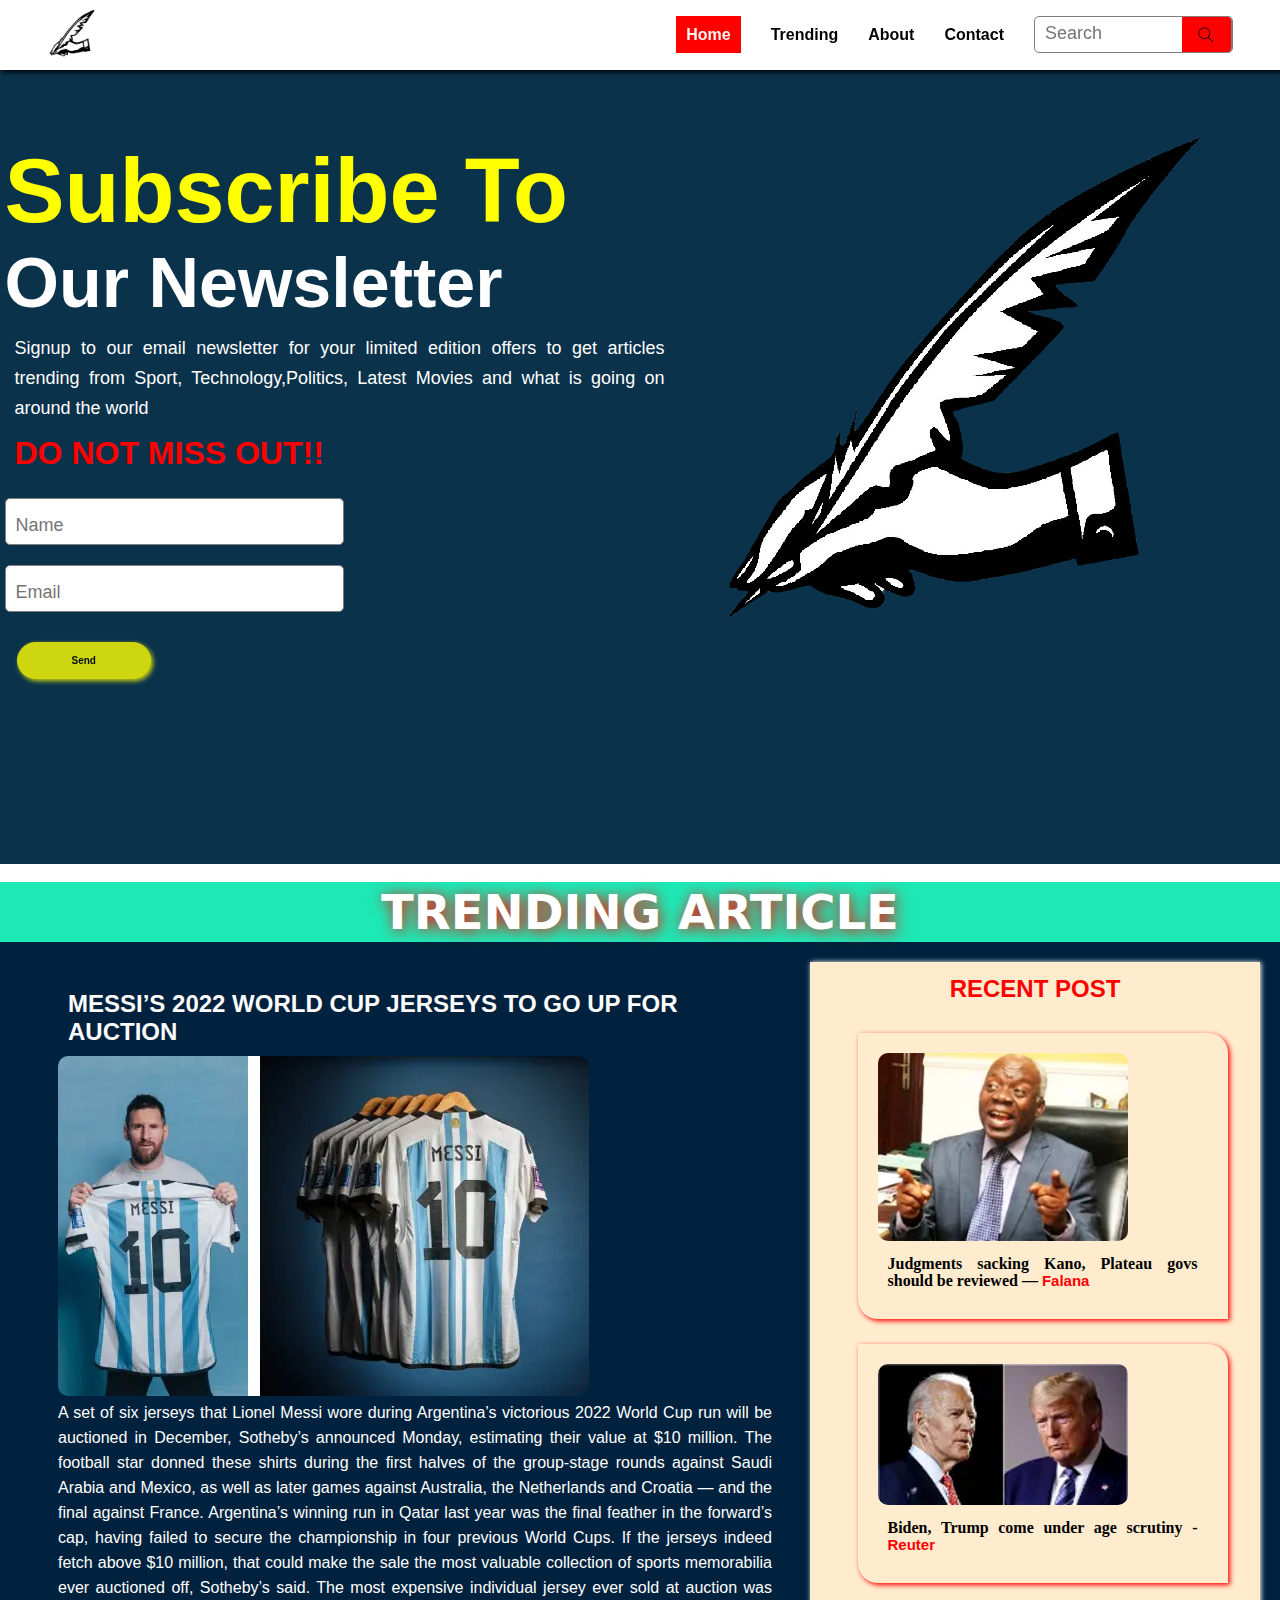
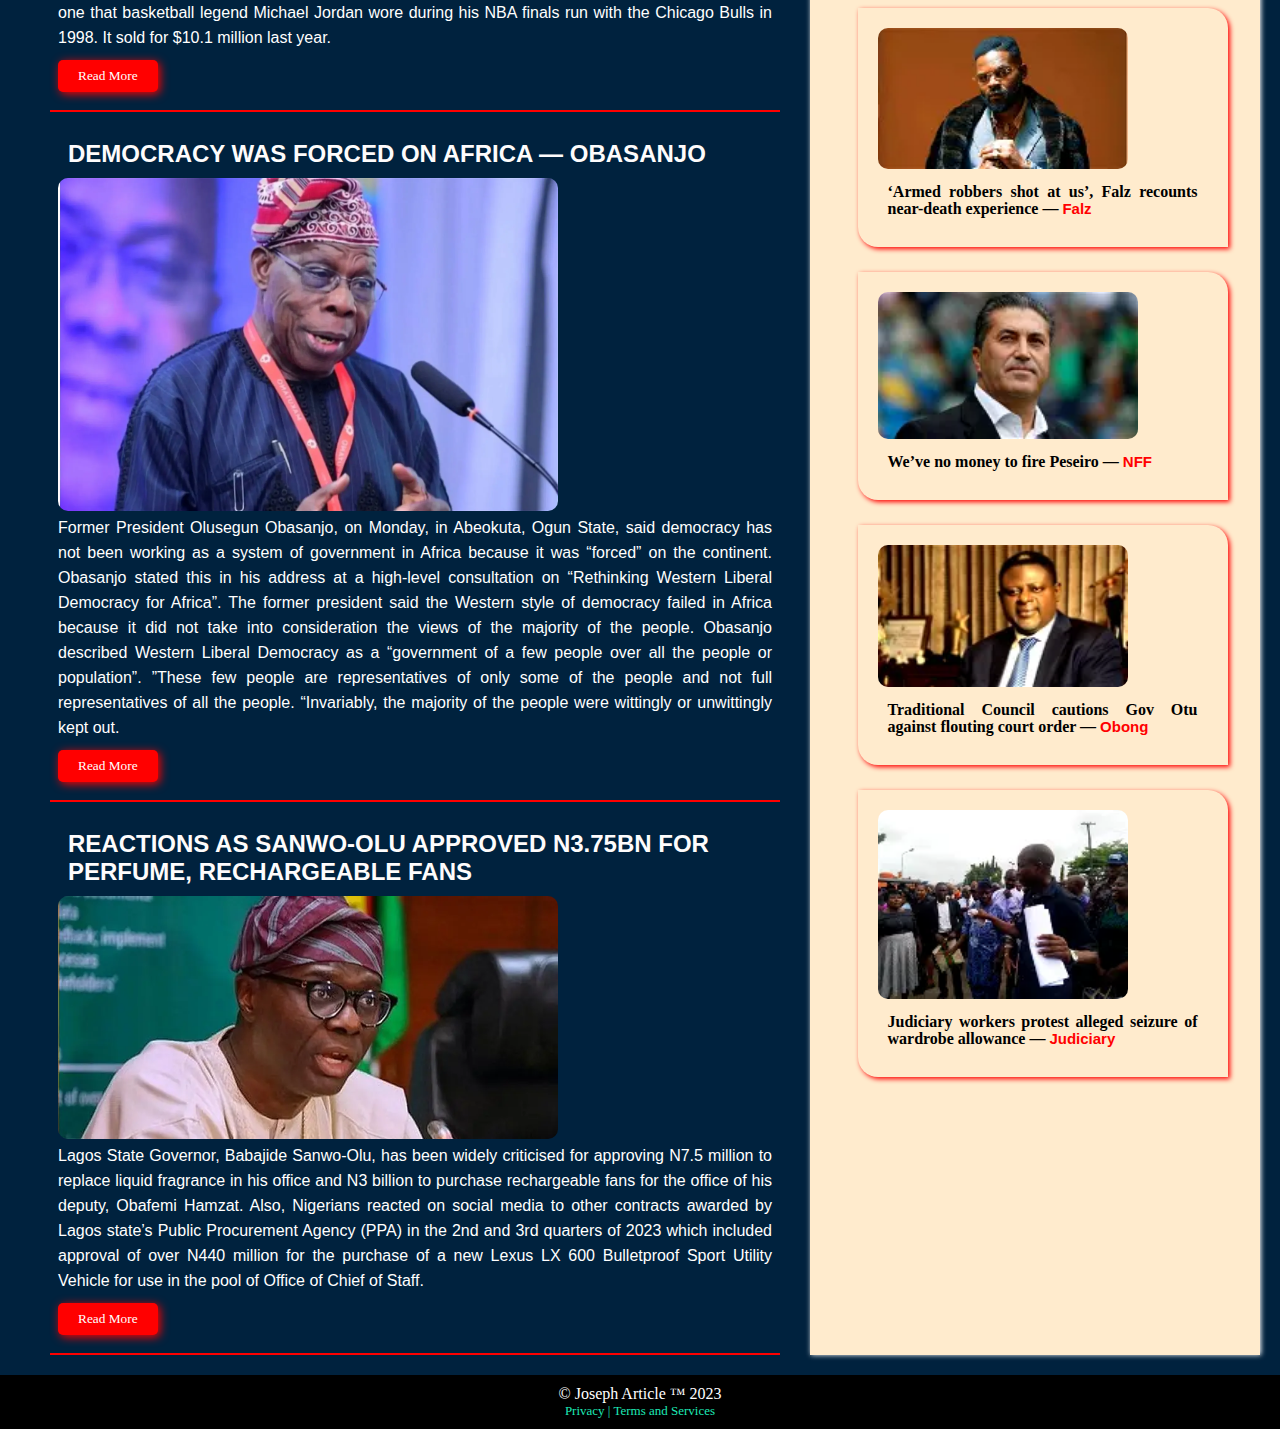
<file: index.html>
<!DOCTYPE html>
<html lang="en">
<head>
  <meta charset="UTF-8">
  <meta name="viewport" content="width=device-width, initial-scale=1.0">
  <title>Document</title>
  <link rel="stylesheet" href="/css/styles.css">
</head>
<body>
  <div class="welcome-page-container">
    <header>
      <nav>
        <div>
          <img class="logo" src="/images/mock.png" alt="" width="">
        </div>
        <ul>
          <li> <a href="index.html" class="active" id=""> Home </a></li>
          <li><a href="#Trending"> Trending </a></li>
          <li> <a href="about.html"> About </a></li>
          <li><a href="contactUs.html"> Contact </a> </li>
        
          <input type="text" placeholder="Search" class="Search-btn">
          <img class="search-icon" src="/icons/search.svg" alt="">
          <input type="text" placeholder="" class="Search-btn-overlay">
        </ul>
      </nav>
    </header>
    <div class="welcome-page">
      <div class="subscription">
        <h2 class="subscribe">
          <span> Subscribe To <br>
          </span>
          Our Newsletter
         </h2>
         <p class="info">
         Signup to our email newsletter for your limited edition offers to get articles trending from Sport, Technology,Politics, Latest Movies and what is going on around the world <span class="alert">do not miss out!!</span></p>    
         <input type="text" placeholder="Name" class="input-btn">
         <input type="email" placeholder="Email" class="input-btn">
         <button class="send-btn">
          Send
        </button>



      </div>
      <div class="mockup-img">
        <img class="mockup-img" src="/images/mock.png" alt="">
       </div>
    </div>
   

    <div class="article-container">
      <h1 class="trending-news" id="Trending"> TRENDING ARTICLE </h1>
      <div class="container2">
        <div class="articles">
          <article>
            <h2> Messi’s 2022 World Cup jerseys to go up for auction </h2>
            <img src="/images/Messi-jersey.webp" alt="Messi" id="messi-image" >
            <p> 
              A set of six jerseys that Lionel Messi wore during Argentina’s victorious 2022 World Cup run will be auctioned in December, Sotheby’s announced Monday, estimating their value at $10 million.
              The football star donned these shirts during the first halves of the group-stage rounds against Saudi Arabia and Mexico, as well as later games against Australia, the Netherlands and Croatia — and the final against France.
              Argentina’s winning run in Qatar last year was the final feather in the forward’s cap, having failed to secure the championship in four previous World Cups.
              If the jerseys indeed fetch above $10 million, that could make the sale the most valuable collection of sports memorabilia ever auctioned off, Sotheby’s said.
              The most expensive individual jersey ever sold at auction was one that basketball legend Michael Jordan wore during his NBA finals run with the Chicago Bulls in 1998.
              It sold for $10.1 million last year.
            </p>
            <button>
              <a href="https://www.vanguardngr.com/2023/11/messis-2022-world-cup-jerseys-to-go-up-for-auction/" target="_blank"> Read more</a>
            </button>
        </article>
        <article>
          <h2> Democracy was forced on Africa — Obasanjo </h2>
          <img src="/images/Obasanjo-e1700490312862.webp" alt="Obasanjo" width="500px">
          <p> 
              Former President Olusegun Obasanjo, on Monday, in Abeokuta, Ogun State, said democracy has not been working as a system of government in Africa because it was “forced” on the continent.
              Obasanjo stated this in his address at a high-level consultation on “Rethinking Western Liberal Democracy for Africa”.
              The former president said the Western style of democracy failed in Africa because it did not take into consideration the views of the majority of the people.
              Obasanjo described Western Liberal Democracy as a “government of a few people over all the people or population”.
              ”These few people are representatives of only some of the people and not full representatives of all the people.
              “Invariably, the majority of the people were wittingly or unwittingly kept out. 
          </p>
          <button>
            <a href="https://www.vanguardngr.com/2023/11/democracy-was-forced-on-africa-obasanjo/" target="_blank"> Read more</a>
          </button>
      </article>

      <article>
        <h2> Reactions as Sanwo-Olu approved N3.75bn for perfume, rechargeable fans </h2>
        <img src="/images/sanwolu.webp" alt="Sanwo-Olu" width="500px">
        <p> 
          Lagos State Governor, Babajide Sanwo-Olu, has been widely criticised for approving N7.5 million to replace liquid fragrance in his office and N3 billion to purchase rechargeable fans for the office of his deputy, Obafemi Hamzat.

          Also, Nigerians reacted on social media to other contracts awarded by Lagos state’s Public Procurement Agency (PPA) in the 2nd and 3rd quarters of 2023 which included approval of over N440 million for the purchase of a new Lexus LX 600 Bulletproof Sport Utility Vehicle for use in the pool of Office of Chief of Staff.
        </p>
        <button>
          <a href="https://www.vanguardngr.com/2023/11/reactions-as-sanwo-olu-approved-n3-75bn-for-perfume-rechargeable-fans/" target="_blank"> Read more</a>
        </button>
    </article>
    </div>
    <div class="sidebar">
      <h2 class="header"> Recent Post</h2>
      <div class="sidebar-post">

        <div class="recent-blog-container">
          <a href="https://www.vanguardngr.com/2023/11/judgements-sacking-govs-should-be-reviewed-falana/" target="_blank">
            <img src="/images/falana.webp" alt="falana" width="250px">
            <p class="post-title"> Judgments sacking Kano, Plateau govs should be reviewed — <span class="author">Falana</span></p>
          </a>
        </div>
      
        <div class="recent-blog-container">
          <a href="https://www.vanguardngr.com/2023/11/biden-trump-come-under-age-scrutiny/" target="_blank">
            <img src="/images/Biden-and-Trump-scaled.webp" alt="Biden-and-Trump" width="250px">
            <p class="post-title"> Biden, Trump come under age scrutiny  - <span class="author">Reuter</span> </p>
          </a>

        </div>
      

<div class="recent-blog-container">
  <a href="https://www.vanguardngr.com/2023/11/armed-robbers-shot-at-us-falz-recounts-near-death-experience/" target="_blank">
    <img src="/images/Falz.webp" alt="falana" width="250px">
    <p class="post-title"> ‘Armed robbers shot at us’, Falz recounts near-death experience — <span class="author">Falz</span></p>
  </a>
</div>
      

      <div class="recent-blog-container">
        <a href="https://www.vanguardngr.com/2023/11/weve-no-money-to-fire-peseiro-says-nff/" target="_blank">
          <img src="/images/Jose-Peseiro-1062x598-1.webp" alt="Jose-Peseiro" width="260px">
          <p class="post-title"> We’ve no money to fire Peseiro — <span class="author">NFF</span></p>
        </a>
      </div>

      
      <div class="recent-blog-container">
        <a href="https://www.vanguardngr.com/2023/11/weve-no-money-to-fire-peseiro-says-nff/" target="_blank">
          <img src="/images/obong.webp" alt="obong" width="250px">
          <p class="post-title"> Traditional Council cautions Gov Otu against flouting court order — <span class="author">Obong</span></p>
        </a>
      </div>
      
      <div class="recent-blog-container">
        <a href="https://www.vanguardngr.com/2023/11/breaking-judiciary-workers-protest-poor-welfare-shut-high-court-gate-in-osun/" target="_blank">
          <img src="/images/image-361.webp" alt="image-361" width="250px">
          <p class="post-title"> Judiciary workers protest alleged seizure of wardrobe allowance — <span class="author">Judiciary</span></p>
        </a>
      </div>
           
      </div>
    </div>
      </div>

      <footer>
        <button onclick="topFunction()" id="myBtn" title="Go to top"> Back to Top</button>
        <p>&copy; Joseph Article &trade; 2023</p>
        <p class="privacy"> Privacy | Terms and Services </p>
      </footer>
    </div>
    <script>

      let mybutton = document.getElementById("myBtn");

      window.onscroll = function() {scrollFunction()};

      function scrollFunction() {
        if (document.body.scrollTop > 500 || document.documentElement.scrollTop > 1980) {
          mybutton.style.display = "block";
        } else {
          mybutton.style.display = "none";
        }
      }

      function topFunction() {
        document.body.scrollTop = 0;
        document.documentElement.scrollTop = 0;
      }
      </script>

</body>
</html>
</file>
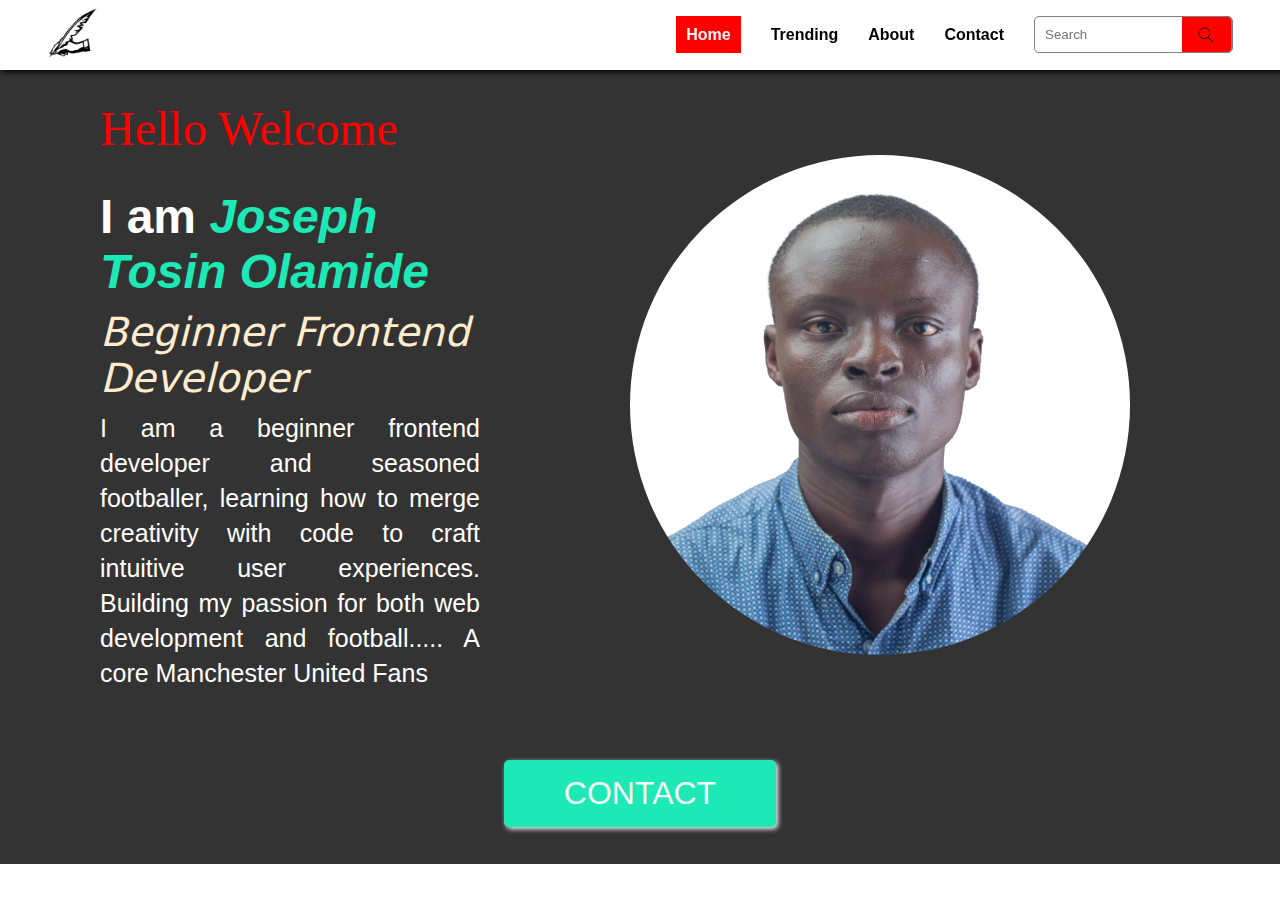
<file: about.html>
<!DOCTYPE html>
<html lang="en">
<head>
  <meta charset="UTF-8">
  <meta name="viewport" content="width=device-width, initial-scale=1.0">
  <title>Document</title>
  <link rel="stylesheet" href="/css/aboutus.css">
</head>
<body>
  <div class="welcome-page-container">
    <header>
      <nav>
        <div>
          <img class="logo" src="/images/mock.png" alt="" width="">
        </div>
        <ul>
          <li> <a href="index.html" class="active"> Home </a></li>
          <li><a href="index.html"> Trending </a></li>
          <li> <a href="about.html"> About </a></li>
          <li><a href="contactUs.html"> Contact </a> </li>
          <input type="text" placeholder="Search" class="Search-btn">
          <img class="search-icon" src="/icons/search.svg" alt="">
          <input type="text" placeholder="" class="Search-btn-overlay">
        </ul>
      </nav>
    </header>
      <div class="about-info">
        <div class="about">
          <p class="welcome"> Hello Welcome </p>
          <h2> I am <Span class="name"> Joseph Tosin Olamide </Span></h2>
          <p class="title"> Beginner Frontend Developer</p>
          <p class="info"> I am a beginner frontend developer and seasoned footballer, learning how to merge creativity with code to craft intuitive user experiences. Building my passion for both web development and football..... A core Manchester United Fans</p>

          <div class="social-links">

          </div>
        </div>
        <img src="/images/IMG_2704.JPG" alt="User image" width="500px" class="profile-picture">
      </div>
      <a href="Contact.html">
        <div class="center">
          <button class="contact-btn"> Contact </button>
        </div>
      </a>
      
  
</body>
</html>
</file>
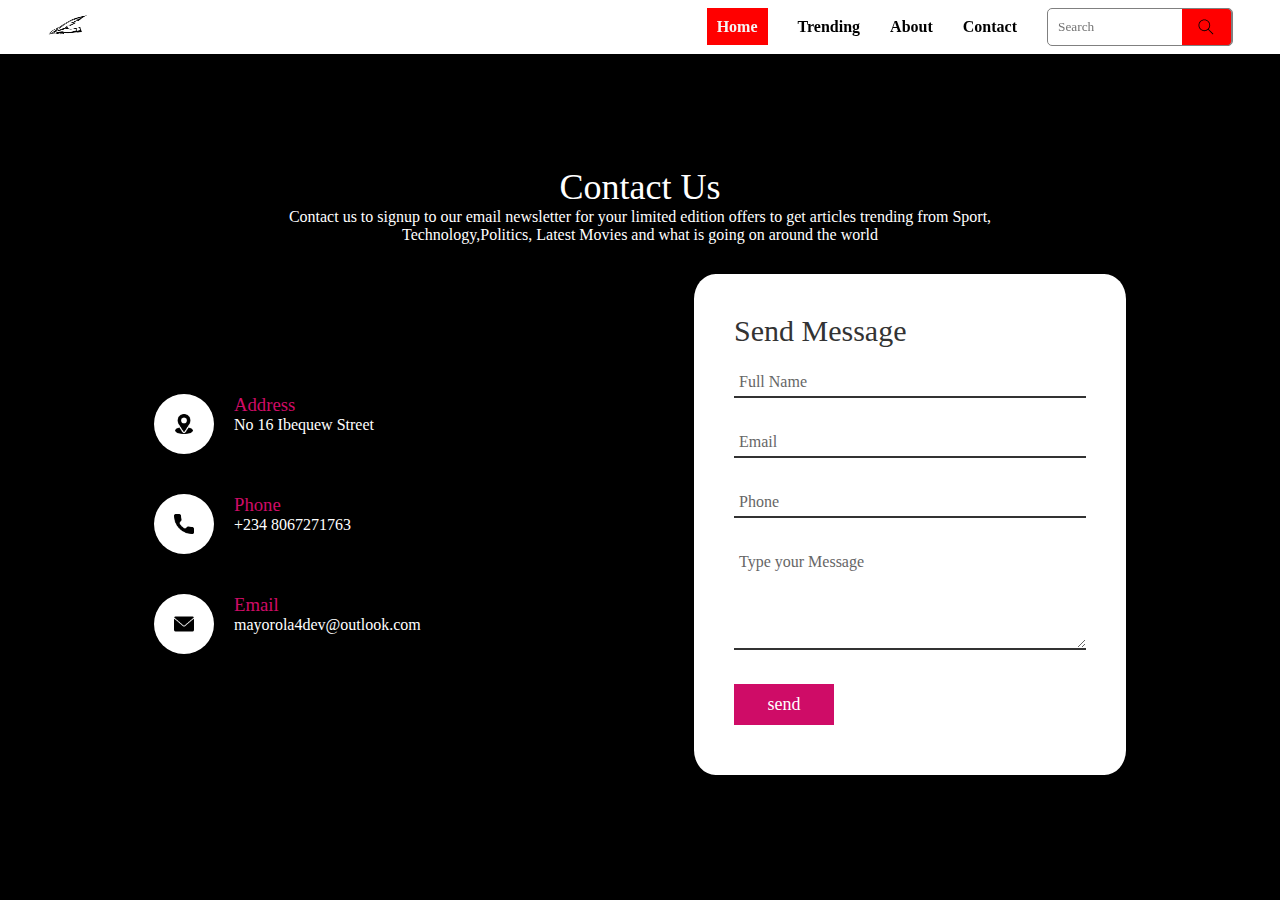
<file: contactUs.html>
<!DOCTYPE html>
<html lang="en">
<head>
    <meta charset="UTF-8">
    <meta http-equiv="X-UA-Compatible" content="IE=edge">
    <meta name="viewport" content="width=device-width, initial-scale=1.0">
    <link rel="stylesheet" href="/css/contact.css">
    <title>Contact Us</title>
</head>
<body>
  
    <section class="contact">
      <header>
        <nav>
          <div>
            <img class="logo" src="/images/mock.png" alt="" width="">
          </div>
          <ul>
            <li> <a href="index.html" class="active"> Home </a></li>
            <li><a href="index.html"> Trending </a></li>
            <li> <a href="about.html"> About </a></li>
            <li><a href="contactUs.html"> Contact </a> </li>
            <input type="text" placeholder="Search" class="Search-btn">
            <img class="search-icon" src="/icons/search.svg" alt="">
            <input type="text" placeholder="" class="Search-btn-overlay">
          </ul>
        </nav>
      </header>
    </div>
        <div class="content">
            <h2>Contact Us</h2>
            <p> Contact us to signup to our email newsletter for your limited edition offers to get articles trending from Sport, Technology,Politics, Latest Movies and what is going on around the world</p>
        </div>
        <div class="container">
          <div class="contactInfo">
            <div class="box">
              <div class="icon"><img src="icons/icon4.png" alt="icon"></div>
              <div class="text">
                <h3>Address</h3>
                <p>No 16 Ibequew Street</p>
              </div>
            </div>

            <div class="box">
              <div class="icon"><img src="icons/icon5.png" alt="icon"></div>
              <div class="text">
                <h3>Phone</h3>
                <p>+234 8067271763</p>
              </div>
            </div>

            <div class="box">
              <div class="icon"><img src="icons/icon3.png" alt=""></div>
              <div class="text">
                <h3>Email</h3>
                <p>mayorola4dev@outlook.com</p>
              </div>
            </div>
          </div>
          <div class="contactForm">
            <form action="">
              <h2>Send Message</h2>
              <div class="inputBox">
                <input type="text" name="" required>
                <span>Full Name</span>
              </div>

              <div class="inputBox">
                <input type="text" name="" required>
                <span>Email</span>
              </div>

              <div class="inputBox">
                <input type="text" name="" required>
                <span>Phone</span>
              </div>

              <div class="inputBox">
                <textarea required cols="30" rows="5"></textarea>
                <span>Type your Message</span>
              </div>

              <div class="inputBox">
                <input type="submit" name="" value="send">
              </div>

            </form>
          </div>
        </div>
    </section>
</body>
</html>
</file>
<file: css/styles.css>
@import url('https://fonts.googleapis.com/css2?family=Dancing+Script:wght@700&display=swap');
*{
  margin: 0;
  padding: 0;
  box-sizing: border-box;
}
.welcome-page-container{
  font-family: Verdana, Geneva, Tahoma, sans-serif;
  color:white;
  background-color: rgb(10, 50, 75);
  width: 100%;
  height: 96vh;
}
.welcome-page{
  display: flex;
  justify-content: center;
  align-items: space;
  flex-direction: row;
  padding-top: 70px;
  height: 98vh;
  gap: 40px
}
.mockup-img{
  margin-right: 80px;
  margin-top: 30px;
}
.subscription{
  flex: 1;
  margin-left: 100px;
}
img{
  border-radius: 10px;
}

.logo{
  width: 50px;
}

.search-icon{
  width: 20px;
  margin-left: -67px;
  padding-left: 0;
  z-index: 100;
  margin-right: 10px;
}
nav{
  display: flex;
  justify-content: space-between;
  padding: 0.5rem 3rem;
  align-items: center;
  position: fixed;
  top: 0;
  right: 0;
  left: 0;
  background-color: rgb(255, 255, 255);
  box-shadow: 2px 2px 5px black;
}
ul{
  display: flex;
  align-items: center;
  gap: 30px;
  list-style: none;
}
ul a{
  text-decoration: none;
  color: black;
  font-size: 16px;
  font-weight: bold;
}
ul a:active{
  color: red;
}
ul a:hover{
  background-color: red;
  color: whitesmoke;
  padding: 10px;
  transition: 0.8s;
}
.active{
  background-color: red;
  padding: 10px;
  color: whitesmoke;
}

.Search-btn{
  padding: 10px;
  border-radius: 5px;
  border: 0.5px solid grey;
}
.Search-btn-overlay{
  background-color: red;
  border: 0.5px solid grey;
  padding: 10px;
  border-bottom-right-radius: 5px;
  border-top-right-radius: 5px;
  width: 50px;
  margin-left: -74px;
  border-left: none;
}

.input-btn{
  display: block;
  padding-right: 150px;
  padding-top: 20px;
  padding-bottom: 10px;
  padding-left: 10px;
  margin-top: 10px;
  border-radius: 5px;
  border: 0.5px solid grey;
  margin-bottom: 20px;
}
input::placeholder{
  font-size: 18px;
}
.subscribe{
  font-size: 70px;
  margin-top: 70px;
}
span{
  color: yellow;
  font-size: 90px;
}
.alert{
  font-size: 2rem;
  color: red;
  text-transform: uppercase;
  display: block;
  font-family: Verdana, Geneva, Tahoma, sans-serif;
  font-weight: 800;
  margin-top: 15px;
}

.info{
  font-size: 18px;
  width: 670px;
  text-align: justify;
  margin-bottom: 20px;
  line-height: 20px;
  padding: 10px;
  line-height: 30px;
}
.send-btn{
  padding: 13px 55px;
  background-color: yellow;
  border: none;
  border-radius: 20px;
  font-size: 10px;
  margin-left: 12px;
  font-family: Arial;
  font-weight: bold;
  box-shadow: 2px 2px 5px yellow;
  cursor: pointer;
}
.send-btn{
  opacity: 0.8;
  transition: ease-out;
}

.article-container{
  width: 100%;
  background-color: #00223e;
}
.trending-news{
  color: white;
  padding: 2px;
  background-color: #1de9b6;
  text-align: center;
  font-family: system-ui, -apple-system, BlinkMacSystemFont, 'Segoe UI', Roboto, Oxygen, Ubuntu, Cantarell, 'Open Sans', 'Helvetica Neue', sans-serif;
  font-size: 3rem;
  text-shadow: 2px 2px 15px red;
}
article{
  border-bottom: 2px solid red;
  padding: 8px;
  box-shadow: 1px 1px 5px transparent;
}
article h2{
  color: rgb(254, 252, 252);
  text-transform: uppercase;
  font-family: Verdana, Geneva, Tahoma, sans-serif;
  font-weight: bold;
  padding: 10px;
  margin-top: 10px;
}
article p{
  color: white;
  text-align: justify;
  line-height: 25px;
}
button{
  padding: 8px 20px;
  border-radius: 5px;
  border: none;
  box-shadow: 2px 2px 10px red;
  background-color: red;
  margin: 10px 0px;
  cursor: pointer;
}
button:hover{
  padding: 8px 20px;
  border-radius: 5px;
  border: none;
  box-shadow: 2px 2px 10px red;
  background-color: red;
  margin: 10px 0px;
  opacity: 0.6;
  transition: 0.5s;

}
button a{
  text-decoration: none;
  color: black;
  font-family: 'Times New Roman', Times, serif;
  text-transform: capitalize;
  color: white;
}
.container2{
  display: flex;
  justify-content: center; 
  padding: 20px;
  gap: 30px;
}
.articles{
  flex: 500px;
  margin-left: 30px;
  
}
.sidebar{
  border: 3px solid transparent;
  box-shadow: 1px 0px 5px white;
  background-color:blanchedalmond;
  width: 450px
}
.header{
  color: red;
  font-family: Arial, Helvetica, sans-serif;
  font-weight: bolder;
  text-align: center;
  padding: 10px;
  font-weight: 900;
  text-transform: uppercase;
}
.sidebar-post{
  padding: 20px;
  margin-left: 15px;
  display: flex;
  flex-direction: column;
  justify-content: center;
  align-items:center;
  gap: 25px;
}
.post-title{
  color: black;
  line-height: 17px;
  padding: 10px;
  font-family: Georgia, 'Times New Roman', Times, serif;
  font-weight: 600;
  text-align: justify;
}

.author{
  color: red;
  font-size: 15px;
  font-family: Verdana, Geneva, Tahoma, sans-serif;
  font-weight: 800;
}
a{
  text-decoration: none;
}
.recent-blog-container{
  padding: 20px;
  background-color: transparent;
  box-shadow: 2px 2px 5px red;
  padding: 20px;
  border-top-right-radius: 20px;
  border-bottom-left-radius: 20px;
  width: 370px;
}
.recent-blog-container:hover{
  padding: 20px;
  background-color: blanchedalmond; 
  box-shadow: 2px 2px 5px black;
  padding: 20px;
}
footer{
  text-align: center;
  color: white;
  font-size: 16px;
  background-color: black;
  padding: 10px;
  font-family: 'Times New Roman', Times, serif;
}
.privacy{
  color: #1de9b6;
  font-size: small;
}
#myBtn {
  display: none;
  position: fixed;
  bottom: 20px;
  right: 80px;
  z-index: 1000;
  font-size: 18px;
  border: none;
  outline: none;
  background-color: red;
  opacity: 0.7;
  color: white;
  cursor: pointer;
  padding: 15px;
  border-radius: 4px;
  box-shadow: 2px 2px 5px #1de9b6;
}

#myBtn:hover {
  background-color: #181616;
}
@media(max-width:950px) {
  .footer-col{
      width: 50%;
      margin-bottom: 30px;
  }
}
</file>
<file: css/aboutus.css>
@import url('https://fonts.googleapis.com/css2?family=Dancing+Script:wght@700&display=swap');
*{
  margin: 0;
  padding: 0;
  box-sizing: border-box;
}
.welcome-page-container{
  font-family: Verdana, Geneva, Tahoma, sans-serif;
  color:white;
  background-color: #333;
  width: 100%;
  height: 96vh;
}
.logo{
  width: 50px;
}
.search-icon{
  width: 20px;
  margin-left: -67px;
  padding-left: 0;
  z-index: 100;
  margin-right: 10px;
}
nav{
  display: flex;
  justify-content: space-between;
  padding: 0.5rem 3rem;
  align-items: center;
  position: fixed;
  top: 0;
  right: 0;
  left: 0;
  background-color: rgb(255, 255, 255);
  box-shadow: 2px 2px 5px black;
}
ul{
  display: flex;
  align-items: center;
  gap: 30px;
  list-style: none;
}
ul a{
  text-decoration: none;
  color: black;
  font-size: 16px;
  font-weight: bold;
}
ul a:active{
  color: red;
}
ul a:hover{
  background-color: red;
  color: whitesmoke;
  padding: 10px;
  transition: 0.8s;
}
.active{
  background-color: red;
  padding: 10px;
  color: whitesmoke;
}

.Search-btn{
  padding: 10px;
  border-radius: 5px;
  border: 0.5px solid grey;
}
.Search-btn-overlay{
  background-color: red;
  border: 0.5px solid grey;
  padding: 10px;
  border-bottom-right-radius: 5px;
  border-top-right-radius: 5px;
  width: 50px;
  margin-left: -74px;
  border-left: none;
}
.about-info{
  display: flex;
  justify-items: flex-end;
  align-items: center;
  padding-left: 100px;
  width: 100%;
  height: 90vh;
}
.about{
  display: flex;
  flex-direction: column;
  gap: 10px;
}
.welcome{
  color: red;
  line-height: 40px;
  font-size: 3rem;
  font-family: Georgia, 'Times New Roman', Times, serif;
  margin-bottom: 30px;
}
.profile-picture{
  border-radius: 50%;
  margin: 20px 150px;
}
.title{
  font-size: 2.5rem;
  color: blanchedalmond;
  font-style: italic;
  font-family: system-ui, -apple-system, BlinkMacSystemFont, 'Segoe UI', Roboto, Oxygen, Ubuntu, Cantarell, 'Open Sans', 'Helvetica Neue', sans-serif;
}
.about h2{
  color: white;
  font-size: 3.0rem;
  font-family: 'Trebuchet MS', 'Lucida Sans Unicode', 'Lucida Grande', 'Lucida Sans', Arial, sans-serif;
}
.name{
  font-style: italic;
  color: #1de9b6;
}
.info{
  line-height: 35px;
  font-size: 25px;
  text-align: justify;
  font-family: 'Trebuchet MS', 'Lucida Sans Unicode', 'Lucida Grande', 'Lucida Sans', Arial, sans-serif
}
.center{
    display: flex;
    justify-content: center;
    align-items: center;
    margin-top: -50px;
}
.contact-btn{
  padding: 15px 60px;
  font-size: 2rem;
  text-transform: uppercase;
  border-radius: 5px;
  border: none;
  background-color: #1de9b6;
  box-shadow: 2px 2px 5px aliceblue;
  cursor: pointer;
  color: whitesmoke;
}
a{
  text-decoration: none;
}
</file>
<file: css/contact.css>
*{
    font-family: calibri;
    margin: 0;
    padding: 0;
    box-sizing: border-box;
    
}

.logo{
    width: 40px;
  }
  .search-icon{
    width: 20px;
    margin-left: -67px;
    padding-left: 0;
    z-index: 100;
    margin-right: 10px;
  }
  nav{
    display: flex;
    justify-content: space-between;
    padding: 0.5rem 3rem;
    align-items: center;
    position: fixed;
    top: 0;
    right: 0;
    left: 0;
    background-color: rgb(255, 255, 255);
    box-shadow: 2px 2px 5px black;
  }
  ul{
    display: flex;
    align-items: center;
    gap: 30px;
    list-style: none;
  }
  ul a{
    text-decoration: none;
    color: black;
    font-size: 16px;
    font-weight: bold;
  }
  ul a:active{
    color: red;
  }
  ul a:hover{
    background-color: red;
    color: whitesmoke;
    padding: 10px;
    transition: 0.8s;
  }
  .active{
    background-color: red;
    padding: 10px;
    color: whitesmoke;
  }
  
  .Search-btn{
    padding: 10px;
    border-radius: 5px;
    border: 0.5px solid grey;
  }
  .Search-btn-overlay{
    background-color: red;
    border: 0.5px solid grey;
    padding: 10px;
    border-bottom-right-radius: 5px;
    border-top-right-radius: 5px;
    width: 50px;
    margin-left: -74px;
    border-left: none;
  }

.contact{
    position: relative;
    min-height: 100vh;
    padding: 50px 100px;
    display: flex;
    justify-content: center;
    align-items: center;
    flex-direction: column;
    background-color: black;
    background-size: cover;
}  

.content{
    margin-top: 40px;
}

.contact .content{
    max-width: 800px;
    text-align: center;
}

.contact .content h2{
    font-size: 36px;
    font-weight: 500;
    color: white;
}

.contact .content p{
    font-weight: 300;
    color: #fff;
}

.container{
    width: 100%;
    display: flex;
    justify-content: center;
    align-items: center;
    margin-top: 30px;
    
}

.container .contactInfo{
    width: 50%;
    display: flex;
    flex-direction: column;
}

.container .contactInfo .box{
    position: relative;
    padding: 20px 0;
    display: flex;
}
.icon {
    height: 5px;
    width: 5px;
}

img{
    height: 20px;
    width: 20px;
}


.container .contactInfo .box .icon{
    min-width: 60px;
    height: 60px;
    background: #fff;
    display: flex;
    justify-content: center;
    align-items: center;
    border-radius: 50%;
    font-size: 22px;
}
 
.container .contactInfo .box .text{
    display: flex;
    margin-left: 20px;
    font-size: 16px;
    color: #fff;
    flex-direction: column;
    font-weight: 300;
}

.container .contactInfo .box .text h3{
    font-weight: 500;
    color: #cf0c67;
}

.contactForm{
    width: 40%;
    padding: 40px;
    background: #fff;
    border-radius: 5%;
}

.contactForm h2{
    font-size: 30px;
    color: #333;
    font-weight: 500;
}

.contactForm .inputBox{
    position: relative;
    width: 100%;
    margin-top: 10px;
}

.contactForm .inputBox input, .contactForm .inputBox textarea{
    width: 100%;
    padding: 5px;
    font-size: 16px;
    margin: 10px 0;
    border: none;
    border-bottom: 2px solid #333;
    outline: none;
}

.contactForm .inputBox span{
    position: absolute;
    left:0;
    padding: 5px;
    font-size: 16px;
    margin: 10px 0;
    pointer-events: none;
    transition: 0.5s;
    color:#666;
}

.contactForm .inputBox input:focus ~ span,
.contactForm .inputBox input:valid ~ span,
.contactForm .inputBox text:focus ~ span,
.contactForm .inputBox textarea:valid ~ span{
    color: #cf0c67;
    font-size: 12px;
    transform: translateY(-20px);
}

.contactForm .inputBox input[type="submit"]{
    width: 100px;
    background: #cf0c67;
    color: #fff;
    border: 40%;
    border: none;
    cursor: pointer;
    padding: 10px;
    font-size: 18px;
}

/*Footer*/

.social-links img{
    width: 20px;
    height: 20px;
}
.containerr{
    max-width: 1170px;
    margin: auto;
}

.row{
    display: flex;
    flex-wrap: wrap;

}

.containerr ul{
    list-style: none;
}

.footer{
    background-color: #111111;
    padding: 70px 0;
}

.footer-col{
    width: 20%;
    padding: 0 15px;
}

.footer-col h4{
    font-size: 18px;
    color: #fff;
    text-transform: capitalize;
    margin-bottom: 30px;
    font-weight: 500;
    position: relative;

}

.footer-col h4::before{
    content: '';
    position: absolute;
    height: 2px;
    width: 50px;
    background-color: #cf0c67;
    left: 0;
    box-sizing: border-box;
    bottom: -10px;
}

.footer-col ul li:not(:last-child){
    margin-bottom: 10px;
}

.footer-col ul li a{
    font-size: 10px;
    text-transform: capitalize;
    color: #fff;
    text-decoration: none;
    font-weight: 300;
    color: #bbb;
    display: block;
    transition: all 0.3s ease;
    padding: 10px;
}

.footer-col ul li a:hover{
    color: #cf0c67;
    padding-left: 10px;
}

.footer-col .social-links a{
    display: inline-block;
    height: 40px;
    width: 40px;
    background-color:#fff;
    margin:0 10px 10px 0;
    text-align: center;
    line-height: 50px;
    border-radius: 50%;

}

.footer-col .social-links a:hover{
    color: #cf0c67;
    background-color:rgba(255,255,255,0.2);
}

@media(max-width:950px) {
    .footer-col{
        width: 50%;
        margin-bottom: 30px;
    }
}
/*End of Footer*/


@media (max-width:950px) {
    .contact{
        padding: 50px;
    }

    .container{
        flex-direction: column ;
    }
    
    .container .contactInfo{
        margin-bottom: 40px;
    }

    .container .contactInfo, .contactForm{
        width: 100%;
    }
}
</file>
